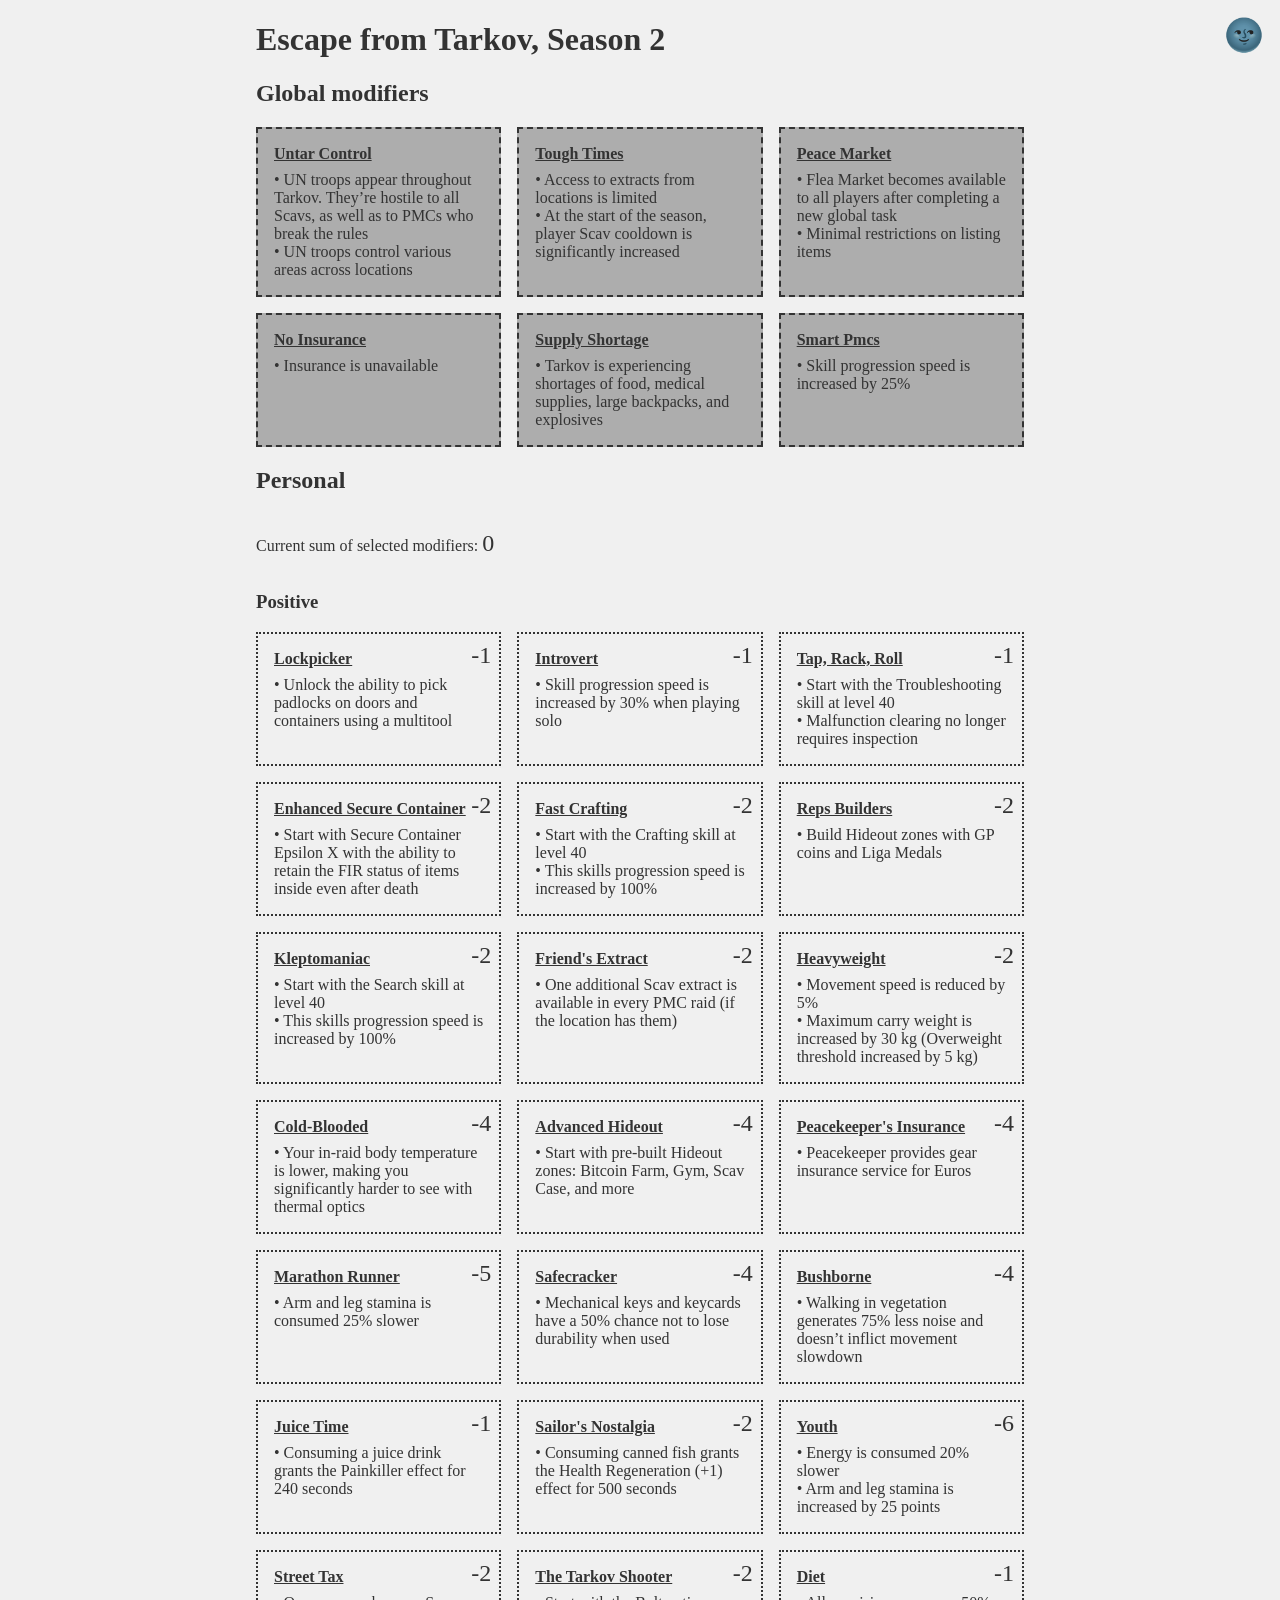
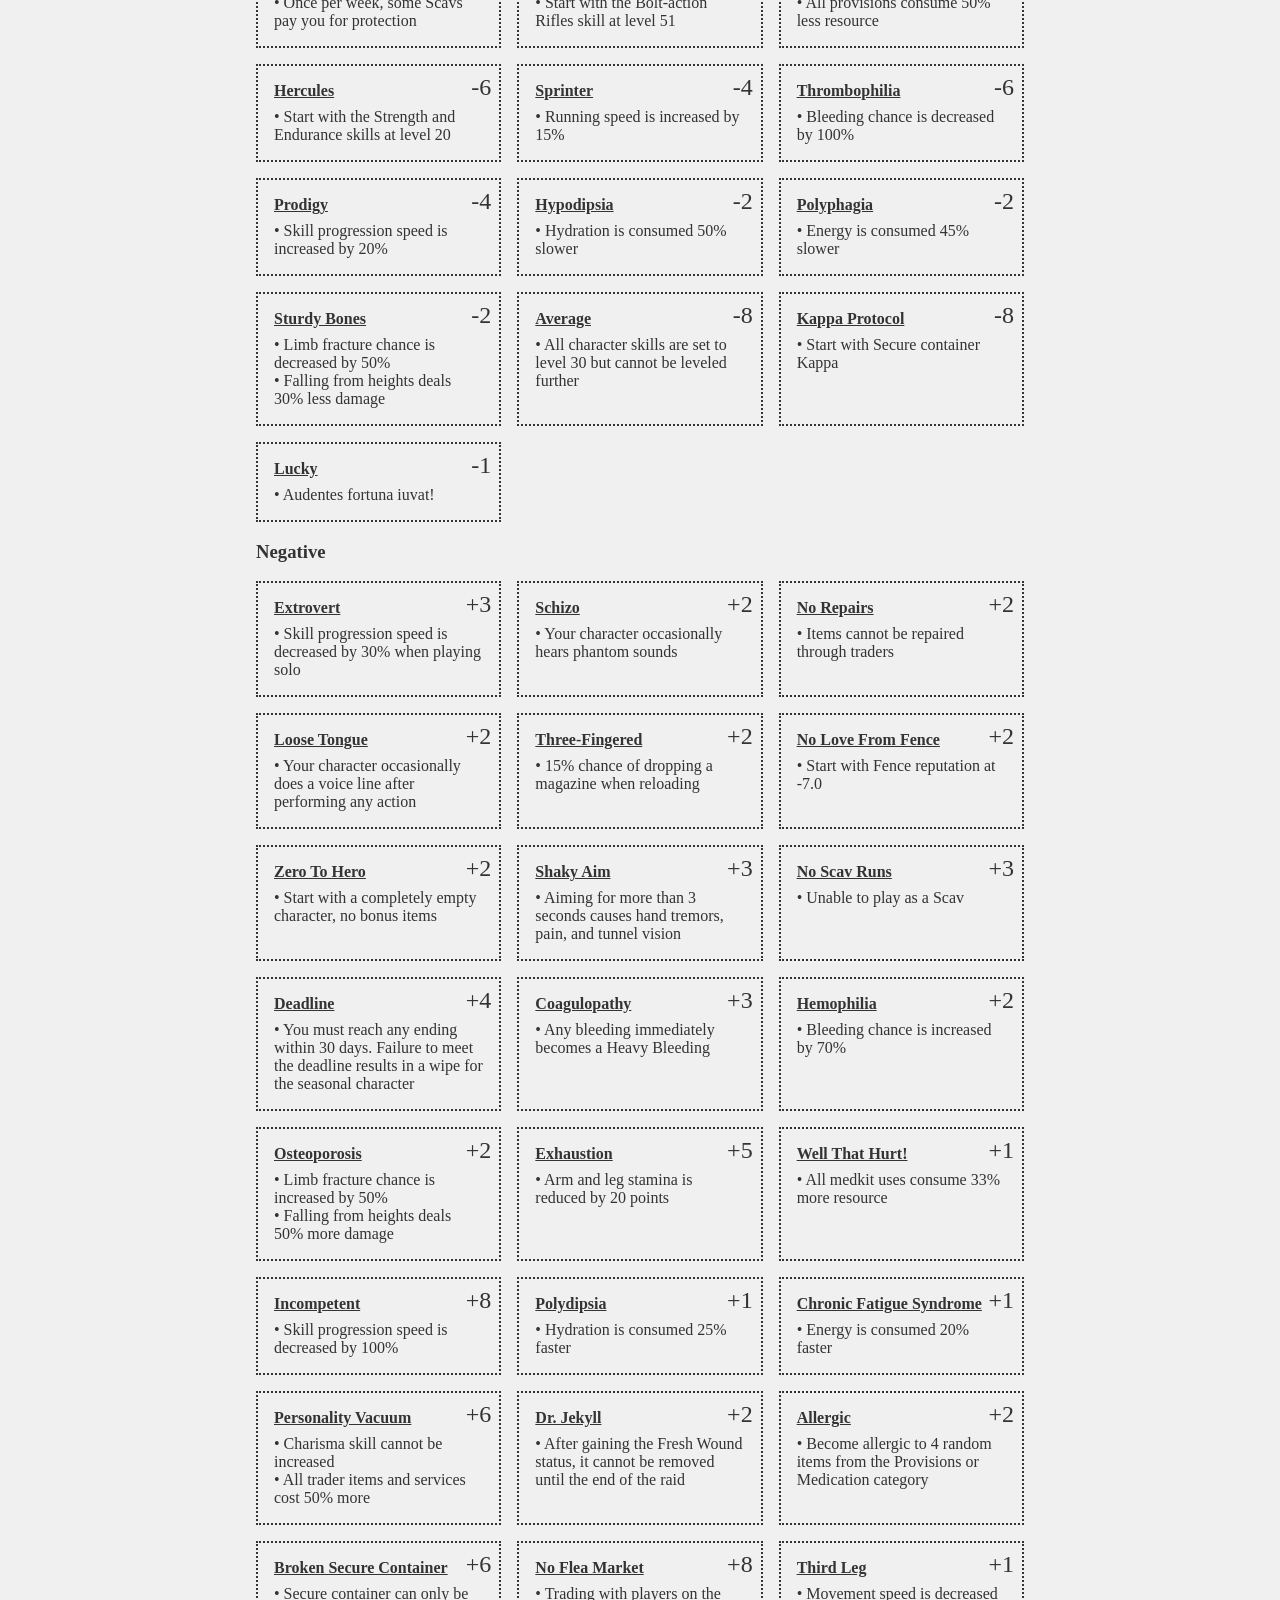
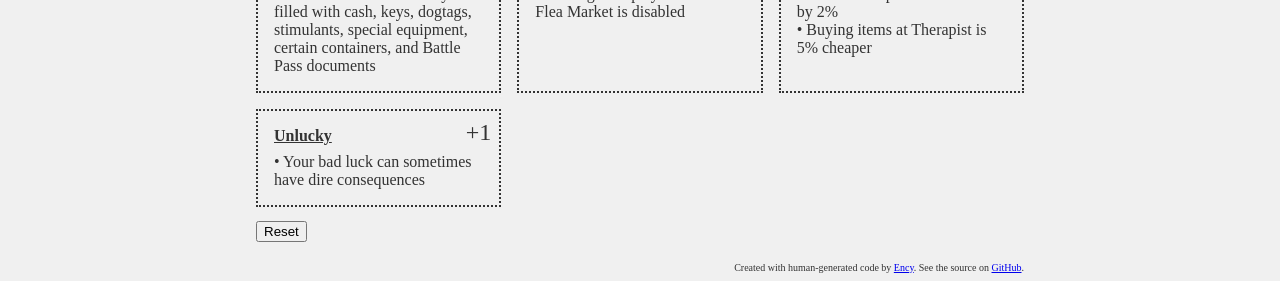
<file: index.html>
<!DOCTYPE html>
<html lang="en">

<head>
    <meta charset="UTF-8">
    <meta name="viewport" content="width=device-width, initial-scale=1.0">
    <title>Season 2 modifiers</title>
    <link rel="stylesheet" href="./style.css">
    <script src="./themeSwitcher.js"></script>
</head>

<body>
    <h1>Escape from Tarkov, Season 2</h1>

    <theme-switch>🌑</theme-switch>

    <h2>Global modifiers</h2>
    <modifier-grid>
        <!-- global template start -->
        <modifier-item disabled checked>
            <modifier-name>Untar Control</modifier-name>
            <modifier-description>• UN troops appear throughout Tarkov. They’re hostile to all Scavs, as well as to PMCs who break the rules<br/>• UN troops control various areas across locations</modifier-description>
        </modifier-item>
        <modifier-item disabled checked>
            <modifier-name>Tough Times</modifier-name>
            <modifier-description>• Access to extracts from locations is limited<br/>• At the start of the season, player Scav cooldown is significantly increased</modifier-description>
        </modifier-item>
        <modifier-item disabled checked>
            <modifier-name>Peace Market</modifier-name>
            <modifier-description>• Flea Market becomes available to all players after completing a new global task<br/>• Minimal restrictions on listing items</modifier-description>
        </modifier-item>
        <modifier-item disabled checked>
            <modifier-name>No Insurance</modifier-name>
            <modifier-description>• Insurance is unavailable</modifier-description>
        </modifier-item>
        <modifier-item disabled checked>
            <modifier-name>Supply Shortage</modifier-name>
            <modifier-description>• Tarkov is experiencing shortages of food, medical supplies, large backpacks, and explosives</modifier-description>
        </modifier-item>
        <modifier-item disabled checked>
            <modifier-name>Smart Pmcs</modifier-name>
            <modifier-description>• Skill progression speed is increased by 25%</modifier-description>
        </modifier-item>
        <!-- global template end -->
    </modifier-grid>

    <h2>Personal</h2>
    <p id="sum-text">Current sum of selected modifiers: <span id="sum">0</span> </p>
    <h3>Positive</h3>
    <modifier-grid>
        <!-- positive template start -->
        <modifier-item modifier-id="1">
            <modifier-name>Lockpicker</modifier-name>
            <modifier-points>-1</modifier-points>
            <modifier-description>• Unlock the ability to pick padlocks on doors and containers using a multitool</modifier-description>
        </modifier-item>
        <modifier-item modifier-id="2">
            <modifier-name>Introvert</modifier-name>
            <modifier-points>-1</modifier-points>
            <modifier-description>• Skill progression speed is increased by 30% when playing solo</modifier-description>
        </modifier-item>
        <modifier-item modifier-id="3">
            <modifier-name>Tap, Rack, Roll</modifier-name>
            <modifier-points>-1</modifier-points>
            <modifier-description>• Start with the Troubleshooting skill at level 40<br/>• Malfunction clearing no longer requires inspection</modifier-description>
        </modifier-item>
        <modifier-item modifier-id="4">
            <modifier-name>Enhanced Secure Container</modifier-name>
            <modifier-points>-2</modifier-points>
            <modifier-description>• Start with Secure Container Epsilon X with the ability to retain the FIR status of items inside even after death</modifier-description>
        </modifier-item>
        <modifier-item modifier-id="5">
            <modifier-name>Fast Crafting</modifier-name>
            <modifier-points>-2</modifier-points>
            <modifier-description>• Start with the Crafting skill at level 40<br/>• This skills progression speed is increased by 100%</modifier-description>
        </modifier-item>
        <modifier-item modifier-id="6">
            <modifier-name>Reps Builders</modifier-name>
            <modifier-points>-2</modifier-points>
            <modifier-description>• Build Hideout zones with GP coins and Liga Medals</modifier-description>
        </modifier-item>
        <modifier-item modifier-id="7">
            <modifier-name>Kleptomaniac</modifier-name>
            <modifier-points>-2</modifier-points>
            <modifier-description>• Start with the Search skill at level 40<br/>• This skills progression speed is increased by 100%</modifier-description>
        </modifier-item>
        <modifier-item modifier-id="8">
            <modifier-name>Friend's Extract</modifier-name>
            <modifier-points>-2</modifier-points>
            <modifier-description>• One additional Scav extract is available in every PMC raid (if the location has them)</modifier-description>
        </modifier-item>
        <modifier-item modifier-id="9">
            <modifier-name>Heavyweight</modifier-name>
            <modifier-points>-2</modifier-points>
            <modifier-description>• Movement speed is reduced by 5%<br/>• Maximum carry weight is increased by 30 kg (Overweight threshold increased by 5 kg)</modifier-description>
        </modifier-item>
        <modifier-item modifier-id="10">
            <modifier-name>Cold-Blooded</modifier-name>
            <modifier-points>-4</modifier-points>
            <modifier-description>• Your in-raid body temperature is lower, making you significantly harder to see with thermal optics</modifier-description>
        </modifier-item>
        <modifier-item modifier-id="12">
            <modifier-name>Advanced Hideout</modifier-name>
            <modifier-points>-4</modifier-points>
            <modifier-description>• Start with pre-built Hideout zones: Bitcoin Farm, Gym, Scav Case, and more</modifier-description>
        </modifier-item>
        <modifier-item modifier-id="13">
            <modifier-name>Peacekeeper's Insurance</modifier-name>
            <modifier-points>-4</modifier-points>
            <modifier-description>• Peacekeeper provides gear insurance service for Euros</modifier-description>
        </modifier-item>
        <modifier-item modifier-id="14">
            <modifier-name>Marathon Runner</modifier-name>
            <modifier-points>-5</modifier-points>
            <modifier-description>• Arm and leg stamina is consumed 25% slower</modifier-description>
        </modifier-item>
        <modifier-item modifier-id="15">
            <modifier-name>Safecracker</modifier-name>
            <modifier-points>-4</modifier-points>
            <modifier-description>• Mechanical keys and keycards have a 50% chance not to lose durability when used</modifier-description>
        </modifier-item>
        <modifier-item modifier-id="16">
            <modifier-name>Bushborne</modifier-name>
            <modifier-points>-4</modifier-points>
            <modifier-description>• Walking in vegetation generates 75% less noise and doesn’t inflict movement slowdown</modifier-description>
        </modifier-item>
        <modifier-item modifier-id="17">
            <modifier-name>Juice Time</modifier-name>
            <modifier-points>-1</modifier-points>
            <modifier-description>• Consuming a juice drink grants the Painkiller effect for 240 seconds</modifier-description>
        </modifier-item>
        <modifier-item modifier-id="18">
            <modifier-name>Sailor's Nostalgia</modifier-name>
            <modifier-points>-2</modifier-points>
            <modifier-description>• Consuming canned fish grants the Health Regeneration (+1) effect for 500 seconds</modifier-description>
        </modifier-item>
        <modifier-item modifier-id="19">
            <modifier-name>Youth</modifier-name>
            <modifier-points>-6</modifier-points>
            <modifier-description>• Energy is consumed 20% slower<br/>• Arm and leg stamina is increased by 25 points</modifier-description>
        </modifier-item>
        <modifier-item modifier-id="20">
            <modifier-name>Street Tax</modifier-name>
            <modifier-points>-2</modifier-points>
            <modifier-description>• Once per week, some Scavs pay you for protection</modifier-description>
        </modifier-item>
        <modifier-item modifier-id="21">
            <modifier-name>The Tarkov Shooter</modifier-name>
            <modifier-points>-2</modifier-points>
            <modifier-description>• Start with the Bolt-action Rifles skill at level 51</modifier-description>
        </modifier-item>
        <modifier-item modifier-id="22">
            <modifier-name>Diet</modifier-name>
            <modifier-points>-1</modifier-points>
            <modifier-description>• All provisions consume 50% less resource</modifier-description>
        </modifier-item>
        <modifier-item modifier-id="23">
            <modifier-name>Hercules</modifier-name>
            <modifier-points>-6</modifier-points>
            <modifier-description>• Start with the Strength and Endurance skills at level 20</modifier-description>
        </modifier-item>
        <modifier-item modifier-id="24">
            <modifier-name>Sprinter</modifier-name>
            <modifier-points>-4</modifier-points>
            <modifier-description>• Running speed is increased by 15%</modifier-description>
        </modifier-item>
        <modifier-item modifier-id="25">
            <modifier-name>Thrombophilia</modifier-name>
            <modifier-points>-6</modifier-points>
            <modifier-description>• Bleeding chance is decreased by 100%</modifier-description>
        </modifier-item>
        <modifier-item modifier-id="26">
            <modifier-name>Prodigy</modifier-name>
            <modifier-points>-4</modifier-points>
            <modifier-description>• Skill progression speed is increased by 20%</modifier-description>
        </modifier-item>
        <modifier-item modifier-id="27">
            <modifier-name>Hypodipsia</modifier-name>
            <modifier-points>-2</modifier-points>
            <modifier-description>• Hydration is consumed 50% slower</modifier-description>
        </modifier-item>
        <modifier-item modifier-id="28">
            <modifier-name>Polyphagia</modifier-name>
            <modifier-points>-2</modifier-points>
            <modifier-description>• Energy is consumed 45% slower</modifier-description>
        </modifier-item>
        <modifier-item modifier-id="29">
            <modifier-name>Sturdy Bones</modifier-name>
            <modifier-points>-2</modifier-points>
            <modifier-description>• Limb fracture chance is decreased by 50%<br/>• Falling from heights deals 30% less damage</modifier-description>
        </modifier-item>
        <modifier-item modifier-id="30">
            <modifier-name>Average</modifier-name>
            <modifier-points>-8</modifier-points>
            <modifier-description>• All character skills are set to level 30 but cannot be leveled further</modifier-description>
        </modifier-item>
        <modifier-item modifier-id="31">
            <modifier-name>Kappa Protocol</modifier-name>
            <modifier-points>-8</modifier-points>
            <modifier-description>• Start with Secure container Kappa</modifier-description>
        </modifier-item>
        <modifier-item modifier-id="32">
            <modifier-name>Lucky</modifier-name>
            <modifier-points>-1</modifier-points>
            <modifier-description>• Audentes fortuna iuvat!</modifier-description>
        </modifier-item>
       <!-- positive template end -->
    </modifier-grid>
    <h3>Negative</h3>
    <modifier-grid>
        <!-- negative template start -->
        <modifier-item modifier-id="33">
            <modifier-name>Extrovert</modifier-name>
            <modifier-points>+3</modifier-points>
            <modifier-description>• Skill progression speed is decreased by 30% when playing solo</modifier-description>
        </modifier-item>
        <modifier-item modifier-id="34">
            <modifier-name>Schizo</modifier-name>
            <modifier-points>+2</modifier-points>
            <modifier-description>• Your character occasionally hears phantom sounds</modifier-description>
        </modifier-item>
        <modifier-item modifier-id="35">
            <modifier-name>No Repairs</modifier-name>
            <modifier-points>+2</modifier-points>
            <modifier-description>• Items cannot be repaired through traders</modifier-description>
        </modifier-item>
        <modifier-item modifier-id="36">
            <modifier-name>Loose Tongue</modifier-name>
            <modifier-points>+2</modifier-points>
            <modifier-description>• Your character occasionally does a voice line after performing any action</modifier-description>
        </modifier-item>
        <modifier-item modifier-id="37">
            <modifier-name>Three-Fingered</modifier-name>
            <modifier-points>+2</modifier-points>
            <modifier-description>• 15% chance of dropping a magazine when reloading</modifier-description>
        </modifier-item>
        <modifier-item modifier-id="38">
            <modifier-name>No Love From Fence</modifier-name>
            <modifier-points>+2</modifier-points>
            <modifier-description>• Start with Fence reputation at -7.0</modifier-description>
        </modifier-item>
        <modifier-item modifier-id="39">
            <modifier-name>Zero To Hero</modifier-name>
            <modifier-points>+2</modifier-points>
            <modifier-description>• Start with a completely empty character, no bonus items</modifier-description>
        </modifier-item>
        <modifier-item modifier-id="40">
            <modifier-name>Shaky Aim</modifier-name>
            <modifier-points>+3</modifier-points>
            <modifier-description>• Aiming for more than 3 seconds causes hand tremors, pain, and tunnel vision</modifier-description>
        </modifier-item>
        <modifier-item modifier-id="41">
            <modifier-name>No Scav Runs</modifier-name>
            <modifier-points>+3</modifier-points>
            <modifier-description>• Unable to play as a Scav</modifier-description>
        </modifier-item>
        <modifier-item modifier-id="42">
            <modifier-name>Deadline</modifier-name>
            <modifier-points>+4</modifier-points>
            <modifier-description>• You must reach any ending within 30 days. Failure to meet the deadline results in a wipe for the seasonal character</modifier-description>
        </modifier-item>
        <modifier-item modifier-id="43">
            <modifier-name>Coagulopathy</modifier-name>
            <modifier-points>+3</modifier-points>
            <modifier-description>• Any bleeding immediately becomes a Heavy Bleeding</modifier-description>
        </modifier-item>
        <modifier-item modifier-id="44">
            <modifier-name>Hemophilia</modifier-name>
            <modifier-points>+2</modifier-points>
            <modifier-description>• Bleeding chance is increased by 70%</modifier-description>
        </modifier-item>
        <modifier-item modifier-id="45">
            <modifier-name>Osteoporosis</modifier-name>
            <modifier-points>+2</modifier-points>
            <modifier-description>• Limb fracture chance is increased by 50%<br/>• Falling from heights deals 50% more damage</modifier-description>
        </modifier-item>
        <modifier-item modifier-id="46">
            <modifier-name>Exhaustion</modifier-name>
            <modifier-points>+5</modifier-points>
            <modifier-description>• Arm and leg stamina is reduced by 20 points</modifier-description>
        </modifier-item>
        <modifier-item modifier-id="47">
            <modifier-name>Well That Hurt!</modifier-name>
            <modifier-points>+1</modifier-points>
            <modifier-description>• All medkit uses consume 33% more resource</modifier-description>
        </modifier-item>
        <modifier-item modifier-id="48">
            <modifier-name>Incompetent</modifier-name>
            <modifier-points>+8</modifier-points>
            <modifier-description>• Skill progression speed is decreased by 100%</modifier-description>
        </modifier-item>
        <modifier-item modifier-id="49">
            <modifier-name>Polydipsia</modifier-name>
            <modifier-points>+1</modifier-points>
            <modifier-description>• Hydration is consumed 25% faster</modifier-description>
        </modifier-item>
        <modifier-item modifier-id="50">
            <modifier-name>Chronic Fatigue Syndrome</modifier-name>
            <modifier-points>+1</modifier-points>
            <modifier-description>• Energy is consumed 20% faster</modifier-description>
        </modifier-item>
        <modifier-item modifier-id="51">
            <modifier-name>Personality Vacuum</modifier-name>
            <modifier-points>+6</modifier-points>
            <modifier-description>• Charisma skill cannot be increased<br/>• All trader items and services cost 50% more</modifier-description>
        </modifier-item>
        <modifier-item modifier-id="52">
            <modifier-name>Dr. Jekyll</modifier-name>
            <modifier-points>+2</modifier-points>
            <modifier-description>• After gaining the Fresh Wound status, it cannot be removed until the end of the raid</modifier-description>
        </modifier-item>
        <modifier-item modifier-id="53">
            <modifier-name>Allergic</modifier-name>
            <modifier-points>+2</modifier-points>
            <modifier-description>• Become allergic to 4 random items from the Provisions or Medication category</modifier-description>
        </modifier-item>
        <modifier-item modifier-id="54">
            <modifier-name>Broken Secure Container</modifier-name>
            <modifier-points>+6</modifier-points>
            <modifier-description>• Secure container can only be filled with cash, keys, dogtags, stimulants, special equipment, certain containers, and Battle Pass documents</modifier-description>
        </modifier-item>
        <modifier-item modifier-id="55">
            <modifier-name>No Flea Market</modifier-name>
            <modifier-points>+8</modifier-points>
            <modifier-description>• Trading with players on the Flea Market is disabled</modifier-description>
        </modifier-item>
        <modifier-item modifier-id="56">
            <modifier-name>Third Leg</modifier-name>
            <modifier-points>+1</modifier-points>
            <modifier-description>• Movement speed is decreased by 2%<br/>• Buying items at Therapist is 5% cheaper</modifier-description>
        </modifier-item>
        <modifier-item modifier-id="57">
            <modifier-name>Unlucky</modifier-name>
            <modifier-points>+1</modifier-points>
            <modifier-description>• Your bad luck can sometimes have dire consequences</modifier-description>
        </modifier-item>
       <!-- negative template end -->
    </modifier-grid>
    <script src="./script.js"></script>

    <button id="reset" onclick="resetSelected();">Reset</button>
    <footer>
        Created with human-generated code by <a href="https://github.com/3ncy">Ency</a>. See the source on <a href="https://github.com/3ncy/seasonal-modifiers">GitHub</a>.
    </footer>
</body>

</html>
</file>
<file: style.css>
html {
    color-scheme: light dark;
    --background-color: light-dark(#f0f0f0, #121212);
    --text-color: light-dark(#333, #f4f4f4);
    --selected-item-background: light-dark(#adadad, #555);
}

body {
    background-color: var(--background-color);
    color: var(--text-color);
}

modifier-grid {
    display: grid;
    grid-template-columns: repeat(auto-fill, minmax(200px, 1fr));
    gap: 1em;
}

modifier-item {
    cursor: pointer;

    display: block;
    position: relative;

    padding: 1em;

    border-style: dotted;
    border-width: 2px;

    &[checked] {
        background-color: var(--selected-item-background);
        border-style: dashed;
    }

    &[disabled] {
        cursor: default;
    }

    &[blocked] {
        opacity: 0.5;
    }
}

modifier-name {
    display: inline-block;
    text-decoration: underline;
    font-weight: bold;
    margin-bottom: 0.5em;
}

modifier-description {
    display: block
}

modifier-points {
    position: absolute;
    top: 0.5rem;
    right: 0.5rem;
    font-size: x-large;
    margin-left: 1em;
}

modifier-blocking {
    display: none;
}

span#sum {
    font-size: x-large;

    &[bad]{
        color: red;
    }
}

#sum-text {
    /* To make it stick on scrolling and be on top of all the content behind it */
    position: sticky;
    top: 0;
    background-color: var(--background-color);
    z-index: 1;
    width: 100%;

    /* visual stuff */
    padding-top: 1em;
    padding-bottom: 1em;
}

button#reset {
    margin-top: 1em;
}

body {
    margin-right: 20vw;
    margin-left: 20vw;
}

footer {
    margin-top: 2em;
    font-size: x-small;
    text-align: right;
}

theme-switch {
    position: fixed;
    top: 1rem;
    right: 1rem;
    cursor: pointer;
    user-select: none;
    font-size: 2em;
}
</file>
